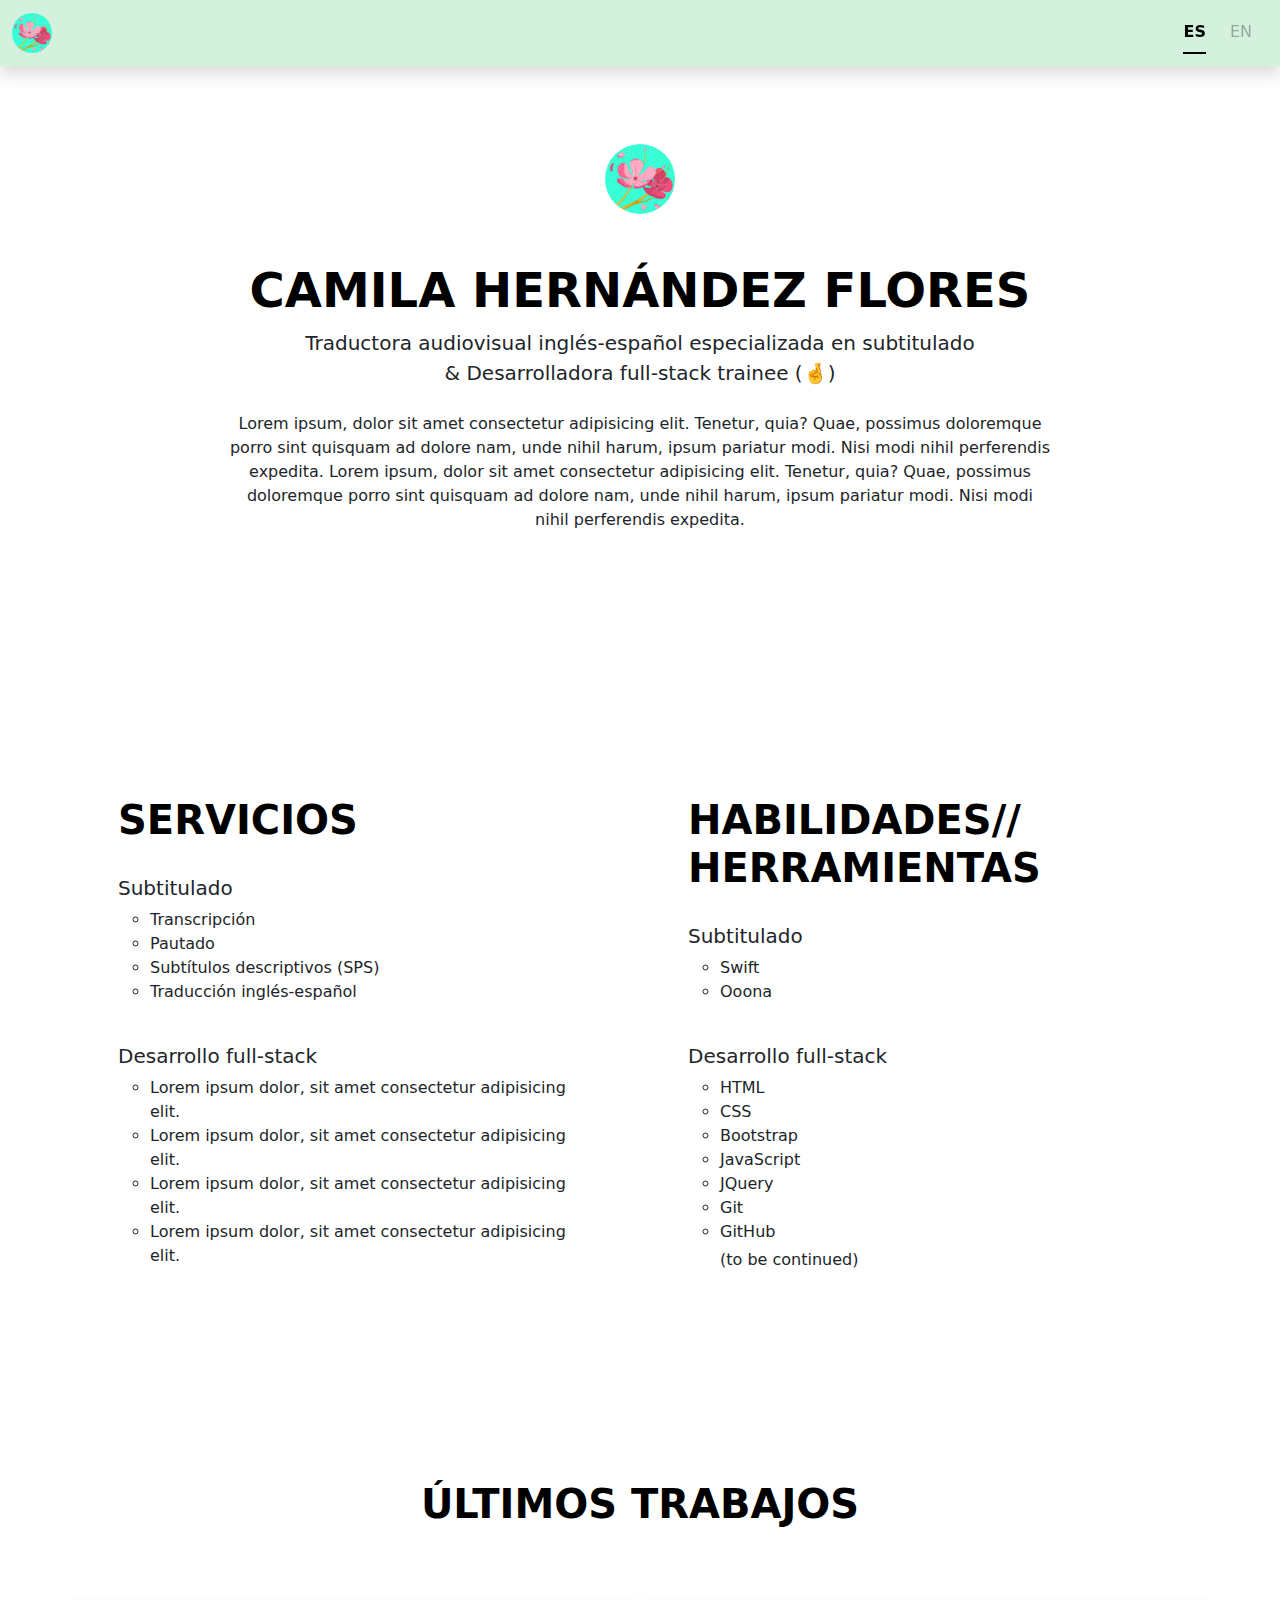
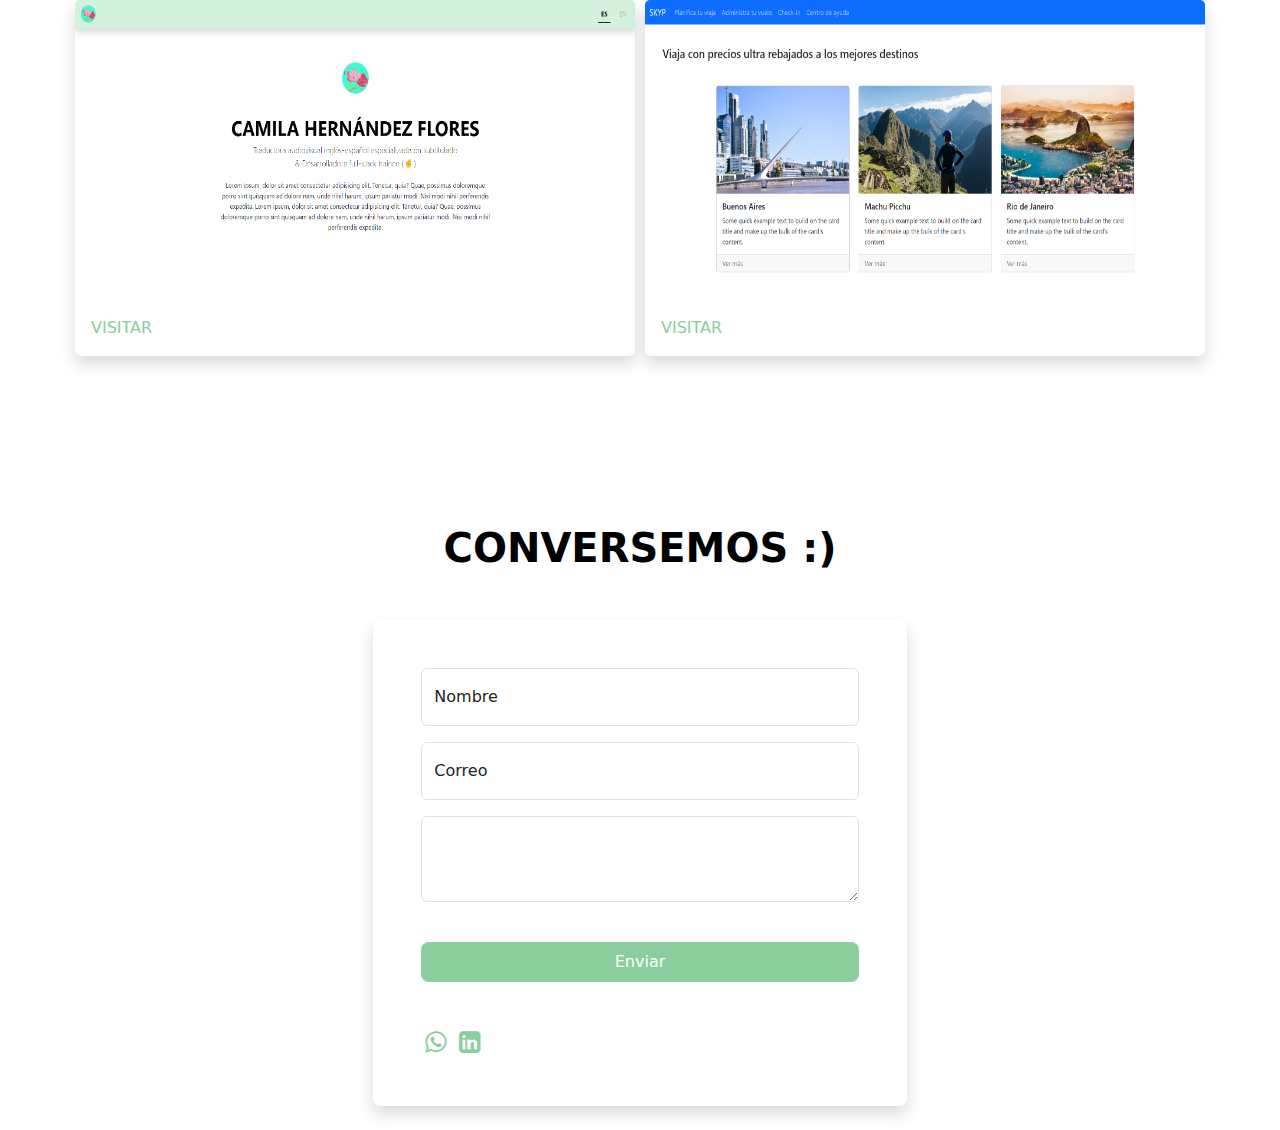
<file: index.html>
<!DOCTYPE html>
<html lang="es">

<head>
    <meta charset="UTF-8" />
    <meta name="viewport" content="width=device-width, initial-scale=1.0" />
    <title>Portafolio</title>
    <link href="https://cdn.jsdelivr.net/npm/bootstrap@5.3.3/dist/css/bootstrap.min.css" rel="stylesheet"
        integrity="sha384-QWTKZyjpPEjISv5WaRU9OFeRpok6YctnYmDr5pNlyT2bRjXh0JMhjY6hW+ALEwIH" crossorigin="anonymous" />
    <link rel="stylesheet" href="./assets/css/style.css" />
    <link rel="stylesheet" href="https://cdnjs.cloudflare.com/ajax/libs/font-awesome/4.7.0/css/font-awesome.min.css" />
</head>

<body>
    <!-- NAVEGADOR -->
    <nav class="navbar fixed-top shadow">
        <div class="container-fluid">
            <a class="navbar-brand" href="#">
                <img src="./assets/img/unnamed.png" alt="Flor" height="40px" class="rounded-5" />
            </a>
            <ul class="navbar-nav list-group list-group-horizontal nav-underline ms-auto">
                <li class="nav-item">
                    <a class="nav-link active" aria-current="page" href="#">ES</a>
                </li>
                <li class="nav-item ms-2 me-3">
                    <a class="nav-link disabled">EN</a>
                </li>
            </ul>
        </div>
    </nav>

    <!-- PRESENTACIÓN -->
    <div class="px-4 py-5 my-5 text-center">
        <img class="imagenFlor d-block mx-auto my-5" src="./assets/img/unnamed.png" alt="Flor" height="70" />
        <h1 class="display-5 fw-bold text-body-emphasis">
            CAMILA HERNÁNDEZ FLORES
        </h1>
        <div class="col-lg-8 mx-auto mb-5">
            <p class="lead mb-4">
                Traductora audiovisual inglés-español especializada en subtitulado
                <br />
                & Desarrolladora full-stack trainee (&#129310;)
            </p>
            <p>
                Lorem ipsum, dolor sit amet consectetur adipisicing elit. Tenetur,
                quia? Quae, possimus doloremque porro sint quisquam ad dolore nam,
                unde nihil harum, ipsum pariatur modi. Nisi modi nihil perferendis
                expedita. Lorem ipsum, dolor sit amet consectetur adipisicing elit.
                Tenetur, quia? Quae, possimus doloremque porro sint quisquam ad dolore
                nam, unde nihil harum, ipsum pariatur modi. Nisi modi nihil
                perferendis expedita.
            </p>
        </div>
    </div>

    <!-- SERVICIOS Y HABILIDADES -->
    <div class="container py-5 my-5">
        <div class="row">
            <div class="servicios mt-4 p-5">
                <h5 class="display-6 fw-bold text-body-emphasis" id="titulo">
                    SERVICIOS
                </h5>
                <br />
                <h6 class="lead">Subtitulado</h6>
                <ul class="lista">
                    <li>Transcripción</li>
                    <li>Pautado</li>
                    <li>Subtítulos descriptivos (SPS)</li>
                    <li>Traducción inglés-español</li>
                </ul>
                <br />
                <h6 class="lead">Desarrollo full-stack</h6>
                <ul class="lista">
                    <li>Lorem ipsum dolor, sit amet consectetur adipisicing elit.</li>
                    <li>Lorem ipsum dolor, sit amet consectetur adipisicing elit.</li>
                    <li>Lorem ipsum dolor, sit amet consectetur adipisicing elit.</li>
                    <li>Lorem ipsum dolor, sit amet consectetur adipisicing elit.</li>
                </ul>
            </div>

            <div class="habilidades mt-4 p-5">
                <h5 class="display-6 fw-bold text-body-emphasis" id="titulo">
                    HABILIDADES//<br />HERRAMIENTAS
                </h5>
                <br />
                <h6 class="lead">Subtitulado</h6>
                <ul class="lista">
                    <li>Swift</li>
                    <li>Ooona</li>
                </ul>
                <br />
                <h6 class="lead">Desarrollo full-stack</h6>
                <ul class="lista">
                    <li>HTML</li>
                    <li>CSS</li>
                    <li>Bootstrap</li>
                    <li>JavaScript</li>
                    <li>JQuery</li>
                    <li>Git</li>
                    <li>GitHub</li>
                    <p class="mt-1">(to be continued)</p>
                </ul>
            </div>
        </div>
    </div>

    <!-- PORTAFOLIO -->
    <div class="container py-5 my-5">
        <div class="row">
            <h5 class="display-6 fw-bold text-body-emphasis text-center mb-5">
                ÚLTIMOS TRABAJOS
            </h5>

            <div class="card mx-auto my-4 p-0 border-0 shadow" style="width: 35rem">
                <img src="./assets/img/Screenshot 2024-08-18 144824.png" class="imagenPortafolio card-img-top"
                    alt="..." />
                <div class="card-body">
                    <a href="./index.html" class="linkPortafolio" target="_blank">VISITAR</a>
                </div>
            </div>

            <div class="card mx-auto my-4 p-0 border-0 shadow" style="width: 35rem">
                <img src="./assets/img/Screenshot 2024-08-18 144600.png" class="imagenPortafolio card-img-top"
                    alt="..." />
                <div class="card-body">
                    <a href="./assets/Portafolio2/index2.html" class="linkPortafolio" target="_blank">VISITAR</a>
                </div>
            </div>
        </div>
    </div>

    <!-- FORMULARIO DE CONTACTO -->
    <div class="col-11 col-md-6 col-lg-5 pt-5 mt-5 mb-4 mx-auto">
        <h1 class="cambio display-6 fw-bold text-body-emphasis mb-5 text-center">
            CONVERSEMOS :)
        </h1>
        <form class="p-5 rounded-3 shadow" action="">
            <div class="form-floating mb-3">
                <input type="text" class="form-control" id="nombre" name="nombre" placeholder="" required />
                <label for="nombre">Nombre</label>
            </div>
            <div class="form-floating mb-3">
                <input type="email" class="form-control" id="correo" name="correo" placeholder="" required />
                <label for="correo">Correo</label>
            </div>
            <div class="mb-3">
                <textarea class="form-control" id="texto" rows="3" name="texto"></textarea>
                <label for="texto"></label>
            </div>
            <button class="botonContacto w-100 py-2 rounded-3" type="submit">
                Enviar
            </button>
            <div class="linkContacto mt-5">
                <a class="linkContacto" href="https://wa.me/56971729338" target="_blank"><i style="font-size: 25px"
                        class="fa mx-1">&#xf232;</i></a>
                <a class="linkContacto" href="https://www.linkedin.com/in/camilahernandezflores/" target="_blank"><i
                        style="font-size: 25px" class="fa mx-1">&#xf08c;</i></a>
            </div>
        </form>
    </div>

    <script src="https://cdn.jsdelivr.net/npm/bootstrap@5.3.3/dist/js/bootstrap.bundle.min.js"
        integrity="sha384-YvpcrYf0tY3lHB60NNkmXc5s9fDVZLESaAA55NDzOxhy9GkcIdslK1eN7N6jIeHz"
        crossorigin="anonymous"></script>
    <script src="./assets/js/jquery-3.7.1.min.js"></script>
    <script src="./assets/js/script.js"></script>
</body>

</html>
</file>
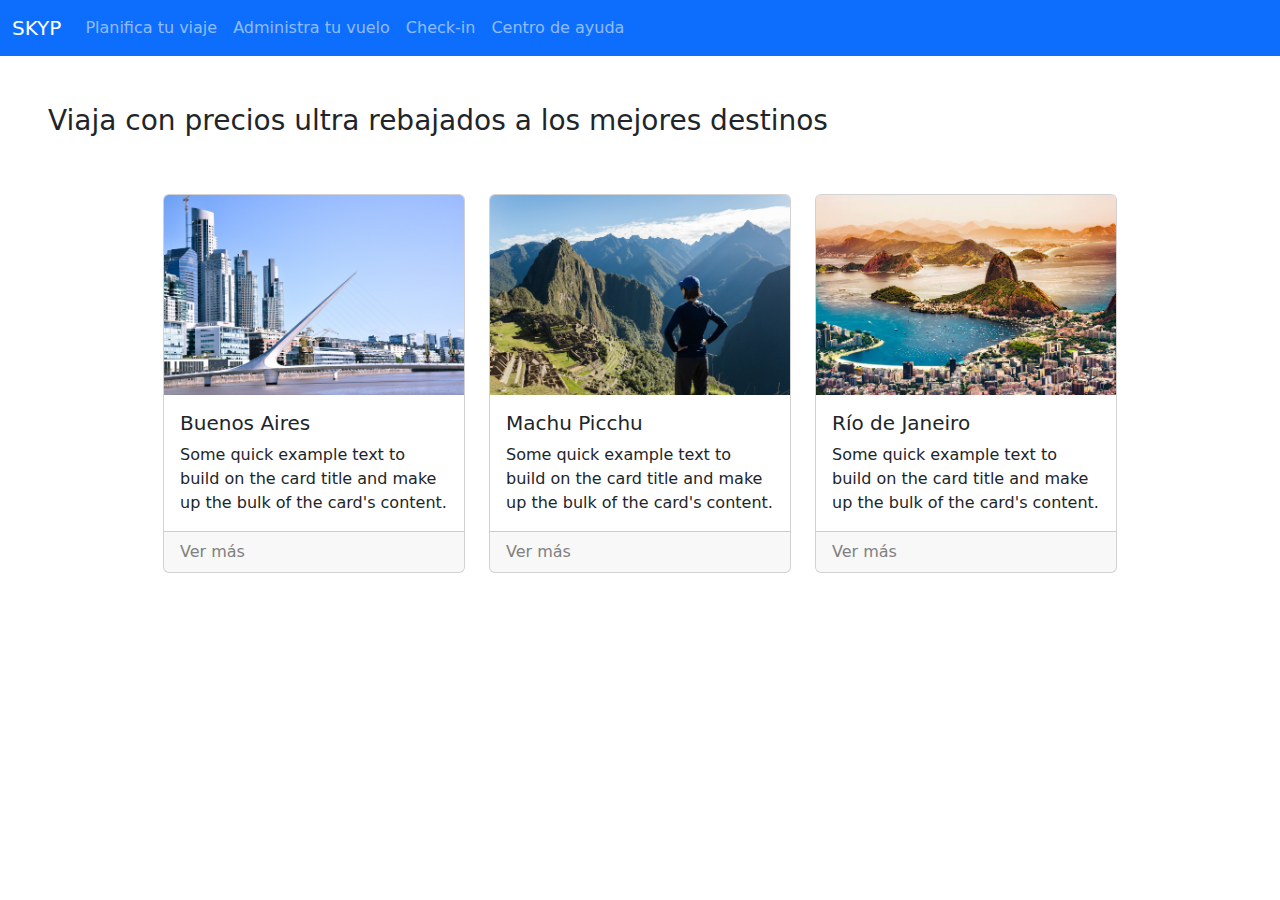
<file: assets/Portafolio2/index2.html>
<!DOCTYPE html>
<html lang="en">

<head>
    <meta charset="UTF-8">
    <meta name="viewport" content="width=device-width, initial-scale=1.0">
    <title>Document</title>
    <link href="https://cdn.jsdelivr.net/npm/bootstrap@5.3.3/dist/css/bootstrap.min.css" rel="stylesheet"
        integrity="sha384-QWTKZyjpPEjISv5WaRU9OFeRpok6YctnYmDr5pNlyT2bRjXh0JMhjY6hW+ALEwIH" crossorigin="anonymous">
    <link rel="stylesheet" href="./assets/css/style.css">

</head>

<body>

    <nav class="navbar navbar-expand-lg bg-primary" data-bs-theme="dark">
        <div class="container-fluid">
            <a class="navbar-brand" href="#">SKYP</a>
            <button class="navbar-toggler" type="button" data-bs-toggle="collapse"
                data-bs-target="#navbarSupportedContent" aria-controls="navbarSupportedContent" aria-expanded="false"
                aria-label="Toggle navigation">
                <span class="navbar-toggler-icon"></span>
            </button>
            <div class="collapse navbar-collapse" id="navbarSupportedContent">
                <div class="navbar-nav">

                    <a class="nav-link" href="#">Planifica tu viaje</a>

                    <a class="nav-link" href="#">Administra tu vuelo</a>

                    <a class="nav-link" href="#">Check-in</a>

                    <a class="nav-link" href="#">Centro de ayuda</a>

                </div>
            </div>
        </div>
    </nav>

    <h3 class="p-5">Viaja con precios ultra rebajados a los mejores destinos</h3>

    <div class="row">
        <div class="col-8 col-md-5 col-lg-3 mb-4">
            <div class="card">
                <img src="./assets/img/Buenos aires.jpg" class="card-img-top" alt="...">
                <div class="card-body">
                    <h5 class="card-title">Buenos Aires</h5>
                    <p class="card-text">Some quick example text to build on the card title and make up the bulk
                        of
                        the
                        card's content.</p>
                </div>
                <div class="card-footer text-body-secondary">
                    <a href="#" class="link">Ver más</a>
                </div>
            </div>
        </div>

        <div class="col-8 col-md-5 col-lg-3 mb-4">
            <div class="card">
                <img src="./assets/img/machu pichu.jpg" class="card-img-top" alt="...">
                <div class="card-body">
                    <h5 class="card-title">Machu Picchu</h5>
                    <p class="card-text">Some quick example text to build on the card title and make up the bulk
                        of
                        the
                        card's content.</p>
                </div>
                <div class="card-footer text-body-secondary">
                    <a href="#" class="link">Ver más</a>
                </div>
            </div>

        </div>

        <div class="col-8 col-md-5 col-lg-3 mb-4">
            <div class="card">
                <img src="./assets/img/Rio de janeiro.jpg" class="card-img-top" alt="...">
                <div class="card-body">
                    <h5 class="card-title">Río de Janeiro</h5>
                    <p class="card-text">Some quick example text to build on the card title and make up the bulk
                        of
                        the
                        card's content.</p>
                </div>
                <div class="card-footer text-body-secondary">
                    <a href="#" class="link">Ver más</a>
                </div>
            </div>
        </div>
    </div>



    <script src="https://cdn.jsdelivr.net/npm/bootstrap@5.3.3/dist/js/bootstrap.bundle.min.js"
        integrity="sha384-YvpcrYf0tY3lHB60NNkmXc5s9fDVZLESaAA55NDzOxhy9GkcIdslK1eN7N6jIeHz"
        crossorigin="anonymous"></script>
</body>

</html>
</file>
<file: assets/css/style.css>
/* NAVEGADOR */
.navbar {
    background-color: rgb(211, 241, 220);
}

/* PRESENTACIÓN */
.imagenFlor {
    border-radius: 50px;
}

/* SERVICIOS */
.lista {
    list-style-type: circle;
}

/* PORTAFOLIO */
.imagenPortafolio {
    height: 300px;
}

.linkPortafolio {
    color: rgb(138, 206, 158);
    text-decoration: none;
}

/* CONTACTO */
.linkContacto {
    color: rgb(138, 206, 158);
}

.botonContacto {
    background-color: rgb(138, 206, 158);
    border: 0;
    color: white;
}


/* Pantalla Extra Large (>=1200px) */
@media(min-width:1200px) {

    .servicios,
    .habilidades,
    .col-xl-6 {
        width: 50%;
    }
}

/* Pantalla Large (>=992px) */
@media(min-width:992px) and (max-width:1199px) {

    .servicios,
    .habilidades,
    .col-lg-6 {
        width: 50%;
    }
}

/* Pantalla Medium (>=768px) */
@media(min-width:768px) and (max-width:991px) {

    .servicios,
    .habilidades,
    .col-md-12 {
        width: 100%;
    }
}

/* Pantalla LSmall (>=576px) */
@media(min-width:576px) and (max-width:767px) {

    .servicios,
    .habilidades,
    .col-sm-12 {
        width: 100%;
    }
}

/* Pantalla Extra small (<576px) */
@media(max-width:575px) {

    .servicios,
    .habilidades,
    .col-xs-12 {
        width: 100%;
    }
}
</file>
<file: assets/Portafolio2/assets/css/style.css>
.link:link {
    color: gray;
    background-color: transparent;
    text-decoration: none;
}

.link:visited {
    color: gray;
    background-color: transparent;
    text-decoration: none;
}

.link:hover {
    color: gray;
    background-color: transparent;
    text-decoration: underline;
}

.link:active {
    color: gray;
    background-color: transparent;
    text-decoration: underline;
}

.row {
    justify-content: center;
}
</file>
